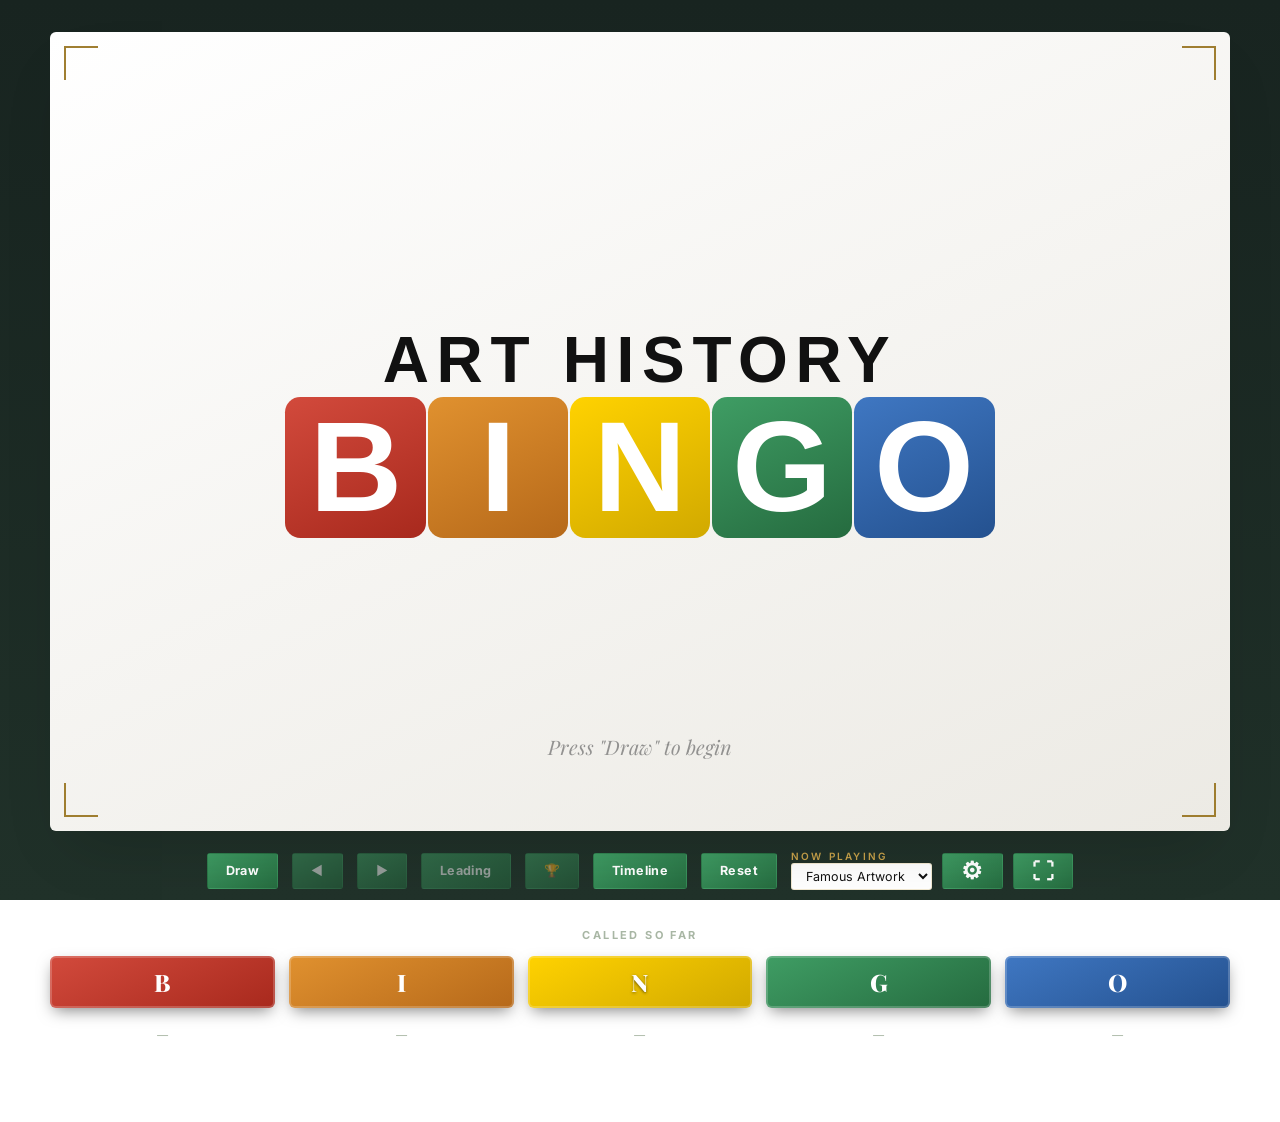
<file: index.html>
<!doctype html>
<html lang="en">
<head>
<meta charset="UTF-8" />
<meta name="viewport" content="width=device-width, initial-scale=1.0" />
<title>Bingo Caller</title>
<link rel="stylesheet" href="style.css?v=20260907f">
</head>
<body>

<div class="app-shell" id="appShell">

<main id="mainView">
  <div class="stage">
    <div class="plaque" id="plaque">
      <div class="frame-corner fc-tl"></div>
      <div class="frame-corner fc-tr"></div>
      <div class="frame-corner fc-bl"></div>
      <div class="frame-corner fc-br"></div>
      <div id="plaqueInner">
        <div class="placeholder">
          <div class="game-title">
            <div class="game-title-top">ART HISTORY</div>
            <div class="game-title-bingo">
              <span class="gt-b">B</span><span class="gt-i">I</span><span class="gt-n">N</span><span class="gt-g">G</span><span class="gt-o">O</span>
            </div>
          </div>
          <div class="placeholder-hint">Press "Draw" to begin</div>
        </div>
      </div>
    </div>
  </div>

  <div class="controls">
    <div class="controls-left">
      <button class="btn-primary" id="drawBtn">Draw</button>
      <button class="btn-ghost" id="backBtn" disabled title="Back">◀</button>
      <button class="btn-ghost" id="forwardBtn" disabled title="Forward">▶</button>
      <button class="btn-ghost" id="leadingBtn" disabled title="Leading card">Leading</button>
      <button class="btn-ghost" id="winnersBtn" disabled title="Winner card">🏆</button>
      <button class="btn-ghost" id="timelineBtn" title="Art History Timeline">Timeline</button>
      <button class="btn-danger" id="resetBtn">Reset</button>
    </div>
    <div class="controls-right">
      <div class="controls-set-group">
        <span class="controls-now-playing">Now Playing</span>
        <select class="set-select" id="setSwitcher" title="Switch topic set"></select>
      </div>
      <button class="icon-btn" id="setupBtn" title="Setup">⚙</button>
      <button class="icon-btn" id="fsBtn" title="Fullscreen">⛶</button>
    </div>
  </div>
</main>

<header style="display:none">
  <div class="brand">
    <h1 id="setTitle"></h1>
  </div>
  <div class="head-right">
    <div class="tally"><b id="drawnCount">0</b><b id="totalCount">0</b></div>
  </div>
</header>

<!-- ---------------- SETUP / EDITOR VIEW ---------------- -->
<div class="editor" id="editorView">

  <div class="editor-toolbar">
    <div class="toolbar-group">
      <span class="toolbar-label">Topic Set</span>
      <select class="set-select" id="editorSetSwitcher"></select>
      <button class="icon-btn" id="newSetBtn">+ New Topic</button>
      <button class="icon-btn" id="duplicateSetBtn">Duplicate</button>
      <button class="icon-btn" id="deleteSetBtn">Delete</button>
    </div>
    <div class="toolbar-group">
      <button class="btn-primary" id="backToGameBtn">← Back to Game</button>
    </div>
  </div>

  <div class="editor-toolbar">
    <div class="toolbar-group" style="flex:1; min-width:220px;">
      <span class="toolbar-label">Rename</span>
      <input type="text" class="set-name-input" id="setNameInput" placeholder="Topic name">
    </div>
    <div class="toolbar-group">
      <button class="icon-btn" id="addItemBtn">+ Add Item</button>
      <button class="icon-btn" id="bulkToggleBtn">Bulk Paste List</button>
      <button class="icon-btn" id="bulkImgBtn">Bulk Upload Images</button>
      <input type="file" id="bulkImgInput" accept="image/*" multiple style="display:none">
    </div>
  </div>

  <div class="bulk-panel" id="bulkPanel">
    <div class="bulk-hint">
      Paste one item per line, using <b>Title | Subtitle | Auction &amp; Value fact | Time Period fact | Unique fact | Born | Birthplace | Died | Death Place | Painted In | Currently Located | Column (B/I/N/G/O)</b> — the last seven are optional and can be left off entirely, or left blank but keep the pipes. This <b>replaces</b> the current item list for this topic. Example:<br>
      <code>The Great Wave off Kanagawa | Katsushika Hokusai | Individual prints have sold for over $1 million | Created around 1831 | Part of a series of 36 views of Mt. Fuji | October 31, 1760 | Edo (now Tokyo), Japan | May 10, 1849 | Edo (now Tokyo), Japan | Edo, Japan | Museum of Fine Arts, Boston, USA | I</code>
    </div>
    <textarea id="bulkTextarea" placeholder="Title | Subtitle | Auction &amp; Value fact | Time Period fact | Unique fact | Born | Birthplace | Died | Death Place | Painted In | Currently Located | Column&#10;Title | Subtitle | Auction &amp; Value fact | Time Period fact | Unique fact | Born | Birthplace | Died | Death Place | Painted In | Currently Located | Column&#10;..."></textarea>
    <div style="display:flex; gap:10px;">
      <button class="btn-primary" id="bulkApplyBtn">Replace Items</button>
      <button class="btn-ghost" id="bulkCancelBtn">Cancel</button>
    </div>
  </div>

  <div class="items-table" id="itemsTable"></div>

  <div class="setup-footer">
    <button class="btn-primary" id="backToGameBtn2">← Back to Game</button>
  </div>
</div>

</div><!-- /app-shell -->

<!-- ---------------- CALLED-SO-FAR BINGO BOARD ---------------- -->
<div class="columns-wrap" id="columnsWrap">
  <div class="columns-title">Called So Far</div>
  <div class="bingo-columns" id="bingoColumns">
    <div class="bcol">
      <div class="bcol-header col-b">B</div>
      <div class="bcol-list" id="bcol-list-B"><div class="bcol-empty">—</div></div>
    </div>
    <div class="bcol">
      <div class="bcol-header col-i">I</div>
      <div class="bcol-list" id="bcol-list-I"><div class="bcol-empty">—</div></div>
    </div>
    <div class="bcol">
      <div class="bcol-header col-n">N</div>
      <div class="bcol-list" id="bcol-list-N"><div class="bcol-empty">—</div></div>
    </div>
    <div class="bcol">
      <div class="bcol-header col-g">G</div>
      <div class="bcol-list" id="bcol-list-G"><div class="bcol-empty">—</div></div>
    </div>
    <div class="bcol">
      <div class="bcol-header col-o">O</div>
      <div class="bcol-list" id="bcol-list-O"><div class="bcol-empty">—</div></div>
    </div>
  </div>
</div>

<div class="toast" id="toast"></div>

<script src="seed-data.js?v=20260907j"></script>
<script src="app.js?v=20260907j"></script>
</body>
</html>
</file>
<file: style.css>
@import url('https://fonts.googleapis.com/css2?family=Playfair+Display:ital,wght@0,600;0,700;0,900;1,600&family=Inter:wght@400;500;600;700&display=swap');

  :root{
    --wall: #f7f7f5;
    --wall-2: #e9eae6;
    --panel: #ffffff;
    --panel-2: #eef0eb;
    --frame: #96721c;
    --frame-dim: #b89a4a;
    --ivory: #111111;
    --stone: #3f3f3f;
    --stone-dim: #6a6a6a;
    --oxblood: #a5342a;
    --oxblood-2: #8a2a1e;
    --shadow: rgba(0,0,0,0.16);
    --page-bg: #182420;
    --page-bg-2: #203129;
    --chrome-text: #f4efe2;
    --chrome-text-dim: #a8b6a4;
    --chrome-frame: #c8a24a;
    --chrome-danger: #d99b8c;
    --chrome-danger-hover: #f0c3b7;
  }

  *{ box-sizing: border-box; }
  html,body{ height:auto; min-height:100%; }
  body{
    margin:0;
    background: linear-gradient(180deg, var(--page-bg) 0%, var(--page-bg-2) 100%);
    background-attachment: fixed;
    color: var(--ivory);
    font-family: 'Inter', system-ui, sans-serif;
    overflow-x:hidden;
  }

  .app-shell{
    position:relative;
    height: 100vh;
    height: 100dvh;
    display:flex;
    flex-direction:column;
    overflow:hidden;
  }

  a{ color:inherit; }

  /* ---------- header (bottom bar) ---------- */
  header{
    position:relative; z-index:2;
    flex-shrink:0;
    display:flex; align-items:center; justify-content:space-between;
    gap:12px; flex-wrap:wrap;
    padding: 8px clamp(12px,3vw,32px);
    border-top: 1px solid rgba(200,162,74,0.18);
  }
  .brand{ display:flex; align-items:baseline; gap:10px; min-width:0; }
  .brand .eyebrow{
    font-size:11px; letter-spacing:0.22em; text-transform:uppercase; color: var(--chrome-frame);
    font-weight:600; white-space:nowrap;
  }
  .brand h1{
    font-family:'Playfair Display', serif;
    font-weight:700; font-size: clamp(17px,2.4vw,24px);
    margin:0; letter-spacing:0.01em; color: var(--chrome-text);
    overflow:hidden; text-overflow:ellipsis; white-space:nowrap; max-width:46vw;
  }
  .head-right{ display:flex; align-items:center; gap:10px; flex-wrap:wrap; }
  .tally{
    font-variant-numeric: tabular-nums;
    font-size:13px; color: var(--chrome-text-dim);
    letter-spacing:0.04em; white-space:nowrap;
    display:none;
  }
  .tally b{ color:var(--chrome-text); font-weight:700; }

  select, .icon-btn, .set-select{
    font-family:'Inter', sans-serif;
    background: var(--panel);
    color: var(--ivory);
    border:1px solid rgba(200,162,74,0.25);
    border-radius:3px;
    padding: 8px 10px;
    font-size:12.5px;
    cursor:pointer;
  }
  .icon-btn{ color: var(--stone); }
  .icon-btn:hover{ color: var(--ivory); border-color: rgba(0,0,0,0.35); }
  #setupBtn{ font-size:23.5px; line-height:1; padding-top:6px !important; padding-bottom:6px !important; }
  #fsBtn{ font-size:22px; line-height:1; }

  /* ---------- stage ---------- */
  main{
    position:relative; z-index:1;
    flex:1;
    min-height:0;
    overflow:hidden;
    display:flex; flex-direction:column; align-items:center; justify-content:center;
    padding: clamp(12px,3vw,32px) clamp(16px,4vw,40px) 10px;
    gap: clamp(10px,2vw,20px);
  }

  .stage{
    width:min(1180px, 94vw);
    flex:1;
    min-height:0;
    position:relative;
    display:flex; align-items:center; justify-content:center;
  }

  .plaque{
    position:relative;
    width:100%;
    height:100%;
    border-radius: 6px;
    background: linear-gradient(155deg, var(--plaque-a, #ffffff), var(--plaque-b, #eceae4));
    box-shadow: 0 30px 60px -20px var(--shadow), inset 0 0 0 1px rgba(255,255,255,0.04);
    display:flex; flex-direction:column; align-items:center; justify-content:center;
    text-align:center;
    padding: 6% 8%;
    opacity:0; transform: scale(0.94);
    transition: opacity 480ms cubic-bezier(.2,.8,.2,1), transform 480ms cubic-bezier(.2,.8,.2,1);
  }
  .plaque.show{ opacity:1; transform: scale(1); }
  .plaque.revealed{ padding: 3.5% 4%; }

  #plaqueInner{ width:100%; height:100%; display:flex; flex-direction:column; align-items:center; justify-content:center; }

  .reveal-split{
    width:100%; height:100%;
    display:flex; flex-direction:row; align-items:stretch;
    gap: clamp(20px,3vw,40px);
  }
  .reveal-media{
    flex:1 1 56%; min-width:0; height:100%;
    display:flex; align-items:center; justify-content:center; overflow:hidden;
    perspective: 1400px;
  }
  .flip-inner{
    position:relative; width:100%; height:100%;
    transform-style: preserve-3d;
    transition: transform 900ms cubic-bezier(.45,.15,.2,1.05);
  }
  .flip-inner.flipped{ transform: rotateY(180deg); }
  .flip-inner.no-anim{ transition:none; }
  .flip-face{
    position:absolute; inset:0;
    backface-visibility: hidden;
    -webkit-backface-visibility: hidden;
    display:flex; align-items:center; justify-content:center;
    border-radius:8px;
  }
  .flip-front{
    flex-direction:column; gap:12px;
    border:1px dashed rgba(200,162,74,0.35);
    background: #c0bdc4;
    color: #4a4a4a;
  }
  .card-back-glyph{ font-size:36px; opacity:0.7; animation: pulse-glyph 1.6s ease-in-out infinite; }
  @keyframes pulse-glyph{ 0%,100%{ opacity:0.45; } 50%{ opacity:0.85; } }
  .card-back-text{ font-size:12px; letter-spacing:0.1em; text-transform:uppercase; }
  .flip-back{
    transform: rotateY(180deg);
    background: #c0bdc4;
    overflow:hidden;
  }
  .flip-back.placeholder-media{
    flex-direction:column; gap:14px;
    border:1px dashed rgba(200,162,74,0.35);
    color:#4a4a4a; text-align:center; padding:24px;
  }
  .placeholder-icon{ font-size:34px; opacity:0.6; }
  .placeholder-text{ font-size:12.5px; letter-spacing:0.04em; }
  .reveal-info{
    flex:1 1 44%; min-width:0; min-height:0; height:100%;
    display:flex; flex-direction:column; justify-content:flex-start;
    text-align:left; overflow-y:auto; padding-right:4px;
    scrollbar-width:thin; scrollbar-color: rgba(200,162,74,0.5) transparent;
  }
  .reveal-info::-webkit-scrollbar{ width:5px; }
  .reveal-info::-webkit-scrollbar-track{ background:transparent; }
  .reveal-info::-webkit-scrollbar-thumb{ background:rgba(200,162,74,0.45); border-radius:3px; }
  .reveal-info .action-row{ justify-content:flex-start; }
  .reveal-info .fact-panel{ max-width:none; }

  .frame-corner{
    position:absolute; width:34px; height:34px;
    border: 2px solid var(--frame);
    opacity:0;
    transition: opacity 400ms ease 220ms, transform 500ms cubic-bezier(.2,.8,.2,1) 220ms;
  }
  .plaque.show .frame-corner{ opacity:0.9; }
  .fc-tl{ top:14px; left:14px; border-right:none; border-bottom:none; transform: translate(-6px,-6px); }
  .fc-tr{ top:14px; right:14px; border-left:none; border-bottom:none; transform: translate(6px,-6px); }
  .fc-bl{ bottom:14px; left:14px; border-right:none; border-top:none; transform: translate(-6px,6px); }
  .fc-br{ bottom:14px; right:14px; border-left:none; border-top:none; transform: translate(6px,6px); }
  .plaque.show .fc-tl{ transform:translate(0,0); }
  .plaque.show .fc-tr{ transform:translate(0,0); }
  .plaque.show .fc-bl{ transform:translate(0,0); }
  .plaque.show .fc-br{ transform:translate(0,0); }

  .draw-index{
    font-size:11px; letter-spacing:0.28em; text-transform:uppercase;
    color: var(--frame); font-weight:700; margin-bottom:14px; opacity:0.9;
    display:flex; align-items:center; gap:8px;
  }
  .draw-col-banner{
    width:100%; border-radius:8px; margin-bottom:18px;
    padding:10px 16px;
    box-shadow: 0 3px 10px -3px rgba(0,0,0,0.3);
    display:flex; align-items:center; justify-content:center;
    font-family:'Playfair Display', serif; font-weight:900;
    font-size:32px; color:#ffffff; letter-spacing:0.06em;
    box-shadow: 0 6px 18px -4px rgba(0,0,0,0.38);
    opacity:0; transform:translateY(-6px);
    animation: banner-in 380ms cubic-bezier(.2,.8,.2,1) forwards;
  }
  @keyframes banner-in{ to{ opacity:1; transform:translateY(0); } }
  .draw-col-banner.letter-b{ background: linear-gradient(155deg, #d24a3c, #a8291d); }
  .draw-col-banner.letter-i{ background: linear-gradient(155deg, #e0912f, #b6691a); }
  .draw-col-banner.letter-n{ background: linear-gradient(155deg, #ffd200, #d1a900); color:#222; text-shadow: 0 1px 3px rgba(0,0,0,0.45); }
  .draw-col-banner.letter-g{ background: linear-gradient(155deg, #3f9d64, #256b3f); }
  .draw-col-banner.letter-o{ background: linear-gradient(155deg, #3f77c2, #24518f); }

  .letter-badge{
    display:inline-flex; align-items:center; justify-content:center;
    width:52px; height:52px; border-radius:50%;
    font-family:'Playfair Display', serif; font-weight:800;
    font-size:26px; color:#ffffff;
    flex-shrink:0;
    box-shadow: 0 6px 16px -4px rgba(0,0,0,0.5), inset 0 0 0 2px rgba(255,255,255,0.25);
    opacity:0; transform: scale(0.8);
    animation: badge-in 420ms cubic-bezier(.2,.8,.2,1) forwards;
  }
  @keyframes badge-in{ to{ opacity:1; transform:scale(1); } }
  .letter-badge.letter-b{ background: linear-gradient(155deg, #d24a3c, #a8291d); }
  .letter-badge.letter-i{ background: linear-gradient(155deg, #e0912f, #b6691a); }
  .letter-badge.letter-n{ background: linear-gradient(155deg, #ffd200, #d1a900); text-shadow: 0 1px 3px rgba(0,0,0,0.55); }
  .letter-badge.letter-g{ background: linear-gradient(155deg, #3f9d64, #256b3f); }
  .letter-badge.letter-o{ background: linear-gradient(155deg, #3f77c2, #24518f); }

  .artist-block{
    display:inline-flex; align-items:flex-start; gap:12px;
    margin-top:14px; text-align:left;
  }
  .artist-text{ display:flex; flex-direction:column; }
  .artist-text .art-subtitle{ margin-top:0; }
  .artist-text .art-subtitle-meta{ margin-top:4px; }

  /* Artist block as white card in reveal info panel */
  .reveal-info .artist-block{
    display:block; width:100%;
    background:#ffffff; border-radius:10px;
    border:1px solid rgba(0,0,0,0.08);
    padding:14px 20px;
    box-shadow:0 2px 6px -2px rgba(0,0,0,0.1);
    margin-top:12px;
  }
  .reveal-info .artist-text{ display:flex; flex-direction:column; }
  .reveal-info .art-subtitle{
    display:flex; align-items:center; gap:8px;
    font-size:24px; color:#111111;
    font-family: system-ui, -apple-system, sans-serif;
    letter-spacing:0.08em; text-transform:uppercase; font-weight:700;
    margin-top:0;
  }
  .artist-palette-icon{ font-size:1em; line-height:1; position:relative; left:-8px; }
  .reveal-info .art-subtitle-meta{ margin-top:6px; }

  .art-title{
    font-family:'Playfair Display', serif;
    font-weight:800; font-style:italic;
    font-size: clamp(22px, 4.2vw, 40px);
    line-height:1.15; max-width: 92%; color: var(--ivory);
  }
  .art-date{
    margin-top:4px;
    font-size: clamp(15px, 1.62vw, 17.5px);
    letter-spacing:0.04em; color: var(--stone-dim);
    font-style:italic;
  }
  .art-date-dot{ opacity:0.45; font-style:normal; }
  .art-subtitle{
    margin-top:12px;
    font-size: clamp(17px, 2vw, 21.5px);
    letter-spacing:0.05em; color: var(--stone);
    text-transform:uppercase; font-weight:600;
  }
  .art-subtitle::before{ content:""; }
  .art-subtitle-meta{
    margin-top:4px;
    font-size: clamp(13.5px, 1.42vw, 16px);
    line-height:1.5;
    letter-spacing:0.02em; color: var(--stone-dim);
    text-transform:none; font-weight:400; font-style:italic;
  }

  .placeholder{
    position:relative;
    display:flex; flex-direction:column; align-items:center; justify-content:center;
    gap: clamp(16px,3vh,36px);
    text-align:center;
    width:100%; height:100%;
  }
  .game-title{ display:flex; flex-direction:column; align-items:center; gap:0.1em; }
  .game-title-top{
    font-family: 'Arial Black', 'Arial Bold', Arial, sans-serif;
    font-weight:900;
    font-size: clamp(28px,5vw,72px);
    letter-spacing:0.12em;
    text-transform:uppercase;
    color: #111111;
    line-height:1.1;
  }
  .game-title-bingo{
    display:flex; gap:0.08em;
    line-height:1;
  }
  .game-title-bingo span{
    font-family: 'Arial Black', 'Arial Bold', Arial, sans-serif;
    font-weight:900;
    font-size: clamp(52px,10vw,140px);
    text-transform:uppercase;
    display:inline-flex; align-items:center; justify-content:center;
    width:1.1em; height:1.1em;
    border-radius:0.12em;
    color:#fff;
  }
  .gt-b{ background: linear-gradient(155deg, #d24a3c, #a8291d); }
  .gt-i{ background: linear-gradient(155deg, #e0912f, #b6691a); }
  .gt-n{ background: linear-gradient(155deg, #ffd200, #d1a900); color:#222; }
  .gt-g{ background: linear-gradient(155deg, #3f9d64, #256b3f); }
  .gt-o{ background: linear-gradient(155deg, #3f77c2, #24518f); }
  .placeholder-hint{
    position:absolute; bottom:0; left:0; right:0;
    color: var(--stone-dim);
    font-family:'Playfair Display', serif;
    font-style:italic;
    font-size: clamp(14px,1.8vw,20px);
    opacity:0.7;
  }

  .reveal-img{
    position:absolute; inset:0;
    width:100%; height:100%;
    object-fit:contain;
    opacity:0; transform: scale(0.97);
    animation: img-in 380ms cubic-bezier(.2,.8,.2,1) forwards;
  }
  @keyframes img-in{ to{ opacity:1; transform:none; } }

  .action-row{
    margin-top:20px; display:flex; gap:12px; flex-wrap:wrap; justify-content:center;
    opacity:0; transform: translateY(4px);
    animation: link-in 420ms cubic-bezier(.2,.8,.2,1) 380ms forwards;
  }
  @keyframes link-in{ to{ opacity:1; transform:none; } }

  .view-link{
    display:inline-flex; align-items:center; gap:8px;
    font-family:'Inter', sans-serif;
    font-size:12.5px; font-weight:700; letter-spacing:0.06em; text-transform:uppercase;
    color: #241a0c;
    background: linear-gradient(180deg, #d9b45e, var(--frame));
    padding: 10px 18px; border-radius: 3px; text-decoration:none;
    box-shadow: 0 6px 16px -6px rgba(0,0,0,0.5);
    transition: filter 150ms ease, transform 150ms ease;
    border:none; cursor:pointer;
  }
  .view-link:hover{ filter: brightness(1.08); }
  .view-link:active{ transform: translateY(1px); }
  .view-link.secondary{
    background: transparent; color: var(--stone); border:1px solid rgba(0,0,0,0.18);
  }
  .view-link.secondary:hover{ color: var(--ivory); border-color: rgba(0,0,0,0.4); }

  .view-hint{
    margin-top:8px; font-size:11px; color: var(--stone-dim); font-style:italic; text-align:center;
    opacity:0; animation: link-in 420ms cubic-bezier(.2,.8,.2,1) 380ms forwards;
  }

  .fact-panel{
    margin-top:12px; max-width:520px;
    opacity:0; transform: translateY(4px);
    animation: img-in 360ms cubic-bezier(.2,.8,.2,1) forwards;
  }
  .fact-label{
    font-size:16px; letter-spacing:0.22em; text-transform:uppercase; color: var(--frame);
    font-weight:700; margin-bottom:6px;
    display:flex; align-items:center; gap:6px;
  }
  .clock-icon{
    width:1em; height:1em; flex-shrink:0;
  }
  .fact-block{
    background:#ffffff; border-radius:10px;
    border:1px solid rgba(0,0,0,0.08);
    padding:14px 20px;
    box-shadow:0 2px 6px -2px rgba(0,0,0,0.1);
  }
  .fact-block + .fact-block{ margin-top:12px; }
  .fact-text{
    font-size: clamp(16px,1.9vw,19px); line-height:1.5; color: var(--ivory); opacity:0.92;
  }

  .controls{ flex-shrink:0; display:flex; align-items:center; justify-content:space-between; gap:14px; flex-wrap:wrap; }
  .controls-left{ display:flex; gap:14px; align-items:center; flex-wrap:wrap; }
  .controls-right{ display:flex; gap:10px; align-items:center; flex-wrap:wrap; margin-left:auto; }
  .controls-set-group{ display:flex; flex-direction:column; align-items:flex-start; gap:2px; }
  .controls-now-playing{ font-size:10px; letter-spacing:0.22em; text-transform:uppercase; color:var(--chrome-frame); font-weight:600; white-space:nowrap; line-height:1; }
  .controls-set-group .set-select{ padding-top:4px; padding-bottom:4px; }
  button{
    font-family:'Inter', sans-serif; font-weight:700; font-size:14px; letter-spacing:0.03em;
    border-radius: 3px; padding: 14px 28px; cursor:pointer; border:1px solid transparent;
    transition: transform 150ms ease, filter 150ms ease, background 150ms ease;
  }
  button:active{ transform: translateY(1px); }
  button:focus-visible{ outline: 2px solid var(--frame); outline-offset:3px; }
  .btn-primary{ background: linear-gradient(180deg, #d9b45e, var(--frame)); color: #241a0c; }
  .btn-primary:hover{ filter: brightness(1.06); }
  .btn-primary:disabled{ background: #e3e3df; color: #9a9a93; cursor:not-allowed; filter:none; }
  .btn-ghost{ background: transparent; color: var(--stone); border-color: rgba(0,0,0,0.16); }
  .btn-ghost:hover{ color: var(--ivory); border-color: rgba(0,0,0,0.4); }
  .btn-ghost:disabled{ color:#b5b5b0; border-color:rgba(0,0,0,0.08); cursor:not-allowed; }

  /* Controls row: green gradient, white text up; black text hover; 10% shrink + 40% darker on click */
  .controls button, .controls .icon-btn{
    box-sizing:border-box; height:36px; padding-top:0; padding-bottom:0;
    display:inline-flex; align-items:center; justify-content:center;
    background:linear-gradient(155deg, #3f9d64, #256b3f); color:#ffffff; border-color:transparent;
  }
  .controls button{ font-size:12.6px; padding-left:18px; padding-right:18px; }
  .controls button:hover, .controls .icon-btn:hover{ color:#111111; filter:brightness(1.1); }
  .controls button:active, .controls .icon-btn:active{ transform:scale(0.9); filter:brightness(0.6); }
  .controls button:disabled, .controls .icon-btn:disabled{
    background:linear-gradient(155deg, #3f9d64, #256b3f); color:#fff; opacity:0.5; filter:none; border-color:transparent; cursor:not-allowed;
  }

  #winnersBtn.winning{
    background: linear-gradient(180deg, #d9b45e, var(--frame));
    color: #241a0c; border-color: transparent; font-weight:800;
    animation: winner-pulse 1.4s ease-in-out infinite;
  }
  @keyframes winner-pulse{ 0%,100%{ filter:brightness(1); } 50%{ filter:brightness(1.18); } }

  .winner-star{
    position:fixed; pointer-events:none; z-index:9999;
    font-size:10px; line-height:1;
    animation: winner-star-fly 1.3s ease-out both;
  }
  @keyframes winner-star-fly{
    0%  { transform:translate(0,0) scale(0.2) rotate(0deg);
          color:#ffffff; text-shadow:0 0 6px rgba(255,255,255,1); opacity:1; }
    40% { color:#ffe066; text-shadow:0 0 8px rgba(255,210,0,0.9); opacity:1; }
    70% { transform:translate(var(--mx),var(--my)) scale(1.15) rotate(calc(var(--spin)*0.55));
          color:#ffd700; text-shadow:0 0 10px rgba(255,180,0,0.7); opacity:1; }
    100%{ transform:translate(var(--dx),var(--dy)) scale(0.5) rotate(var(--spin));
          color:#ffd700; text-shadow:none; opacity:0; }
  }

  kbd{ font-family: inherit; background: rgba(244,239,226,0.1); border:1px solid rgba(244,239,226,0.25); color: var(--chrome-text); padding:1px 6px; border-radius:3px; font-size:11px; }
  .hint{ flex-shrink:0; font-size:12px; color: var(--chrome-text-dim); text-align:center; }

  /* ---------- called-so-far bingo board (below the app-shell, page scrolls) ---------- */
  .columns-wrap{
    position:relative; z-index:1;
    width:min(1180px, 94vw);
    margin: 0 auto;
    padding: 28px 0 70px;
  }
  .columns-title{
    font-size:11px; letter-spacing:0.22em; text-transform:uppercase;
    color: var(--chrome-text-dim); font-weight:700;
    margin-bottom:14px; text-align:center;
  }
  .bingo-columns{
    display:grid; grid-template-columns: repeat(5, 1fr); gap:14px;
  }
  .bcol{ display:flex; flex-direction:column; gap:10px; min-width:0; }
  .bcol-header{
    position:sticky; top:0; z-index:3;
    display:flex; align-items:center; justify-content:center;
    height:52px; border-radius:6px;
    font-family:'Playfair Display', serif; font-weight:800; font-size:24px; color:#ffffff;
    box-shadow: 0 6px 16px -4px rgba(0,0,0,0.5), inset 0 0 0 2px rgba(255,255,255,0.2);
  }
  .bcol-header.col-b{ background: linear-gradient(155deg, #d24a3c, #a8291d); }
  .bcol-header.col-i{ background: linear-gradient(155deg, #e0912f, #b6691a); }
  .bcol-header.col-n{ background: linear-gradient(155deg, #ffd200, #d1a900); text-shadow: 0 1px 3px rgba(0,0,0,0.55); }
  .bcol-header.col-g{ background: linear-gradient(155deg, #3f9d64, #256b3f); }
  .bcol-header.col-o{ background: linear-gradient(155deg, #3f77c2, #24518f); }
  .bcol-list{ display:flex; flex-direction:column; gap:10px; }
  .bcol-empty{ font-size:11px; color: var(--chrome-text-dim); font-style:italic; text-align:center; padding:10px 0; }

  .bcard{
    background: var(--panel); border:1px solid rgba(200,162,74,0.18); border-radius:6px;
    padding:6px; cursor:pointer; position:relative; min-width:0;
    animation: chip-in 320ms cubic-bezier(.2,.8,.2,1);
    transition: border-color 150ms ease, background 150ms ease;
  }
  .bcard:hover{ border-color: rgba(200,162,74,0.5); background: var(--panel-2); }
  @keyframes chip-in{ from{ opacity:0; transform: translateY(6px);} to{ opacity:1; transform:none; } }
  .bcard-num{
    position:absolute; top:5px; left:5px; z-index:2;
    background: rgba(10,14,11,0.7); color: #e8c468;
    font-size:8.5px; font-weight:700; letter-spacing:0.03em;
    padding:2px 5px; border-radius:3px;
  }
  .bcard-thumb{
    width:100%; aspect-ratio: 4 / 3; border-radius:4px; overflow:hidden;
    background: var(--wall); margin-bottom:6px;
    display:flex; align-items:center; justify-content:center;
    font-size:18px; color: var(--stone-dim);
  }
  .bcard-thumb img{ width:100%; height:100%; object-fit:contain; display:block; }
  .bcard-title{
    font-family:'Playfair Display', serif; font-weight:600;
    font-size:10.5px; line-height:1.3; color: var(--ivory);
    margin-bottom:2px;
    display:-webkit-box; -webkit-line-clamp:2; -webkit-box-orient:vertical; overflow:hidden;
  }
  .bcard-artist{
    font-size:9.5px; font-weight:800; letter-spacing:0.02em; color: var(--stone);
    display:-webkit-box; -webkit-line-clamp:1; -webkit-box-orient:vertical; overflow:hidden;
  }

  /* ---------- fullscreen lightbox (bingo column card click) ---------- */
  .lightbox-backdrop{
    position:fixed; inset:0; background:rgba(0,0,0,0.82); backdrop-filter:blur(3px);
    z-index:60; display:flex; align-items:center; justify-content:center;
    padding:32px; cursor:zoom-out;
  }
  .lightbox-box{
    width:min(92vw, 1100px); height:min(88vh, 900px);
    display:flex; flex-direction:column; cursor:default;
    box-shadow: 0 24px 80px rgba(0,0,0,0.7);
    position:relative;
  }
  .lightbox-close{
    position:absolute; top:-18px; right:-18px;
    background:#333; border:none;
    color:#fff; font-size:22px; line-height:1; width:36px; height:36px;
    border-radius:50%; cursor:pointer; z-index:1;
    display:flex; align-items:center; justify-content:center;
  }
  .lightbox-close:hover{ background:#555; }
  .lightbox-frame{
    flex:1 1 0; background:#fff; min-height:0;
    display:flex; align-items:center; justify-content:center;
    padding:2%; overflow:hidden;
  }
  .lightbox-img{
    display:block; width:100%; height:100%;
    object-fit:contain;
  }
  .lightbox-no-img{
    font-size:80px; opacity:0.4;
  }
  .lightbox-caption{
    background:#c0bdc4; color:#111; width:100%; flex-shrink:0;
    padding:12px 18px; display:flex; flex-wrap:wrap; align-items:center;
    gap:10px; font-family: sans-serif;
  }
  .lightbox-badge{
    flex-shrink:0; font-size:28px; font-weight:800; width:48px; height:48px;
    border-radius:50%; display:flex; align-items:center; justify-content:center;
    font-family:'Playfair Display', serif; color:#fff;
  }
  .lightbox-badge.letter-b{ background: linear-gradient(155deg, #d24a3c, #a8291d); }
  .lightbox-badge.letter-i{ background: linear-gradient(155deg, #e0912f, #b6691a); }
  .lightbox-badge.letter-n{ background: linear-gradient(155deg, #ffd200, #d1a900); color:#222; text-shadow: 0 1px 3px rgba(0,0,0,0.55); }
  .lightbox-badge.letter-g{ background: linear-gradient(155deg, #3f9d64, #256b3f); }
  .lightbox-badge.letter-o{ background: linear-gradient(155deg, #3f77c2, #24518f); }
  .lightbox-text{ display:flex; flex-wrap:wrap; align-items:baseline; gap:6px; }
  .lightbox-title{
    font-family:'Playfair Display', serif !important;
    font-size:26px; font-weight:900; letter-spacing:0.01em;
  }
  .lightbox-artist{
    font-size:19px; font-weight:400; opacity:0.75;
  }
  .lightbox-medium{
    font-size:19px; font-weight:400; opacity:0.6; font-style:italic;
  }
  .lightbox-dot{ opacity:0.35; font-size:19px; }
  .lightbox-year{
    font-size:19px; font-weight:400; opacity:0.6;
  }

  /* ---------- modal (for revisiting past draws) ---------- */
  .modal-backdrop{
    position:fixed; inset:0; background:rgba(10,14,11,0.72); backdrop-filter: blur(2px);
    display:flex; align-items:center; justify-content:center; z-index:50; padding:20px;
  }
  .modal-card{
    background: var(--panel-2); border:1px solid rgba(200,162,74,0.3); border-radius:6px;
    max-width:560px; width:100%; max-height:85vh; overflow:auto; padding:26px;
    text-align:center;
  }
  .modal-close{
    float:right; background:transparent; border:none; color:var(--stone); font-size:20px; cursor:pointer; padding:0 4px;
  }
  .cm-nav-btn{
    background:transparent; border:1px solid rgba(82,61,14,0.4); color:#523d0e;
    font-size:16px; line-height:1; width:28px; height:28px; border-radius:4px;
    cursor:pointer; display:flex; align-items:center; justify-content:center; padding:0; flex-shrink:0;
  }
  .cm-nav-btn:hover{ background: rgba(82,61,14,0.12); }
  .modal-info-row{
    display:inline-flex; align-items:center; gap:14px;
    margin-top:16px; text-align:left;
  }
  .modal-info-text{ display:flex; flex-direction:column; }
  .modal-info-text .art-title{ margin-top:0; }

  /* ---------- full virtual card popup (leading/winning card) ---------- */
  .card-modal{
    position:relative;
    background: linear-gradient(180deg, #edeaf1 0%, #b5b2b9 100%);
    border:1px solid rgba(200,162,74,0.35); border-radius:8px;
    max-width:640px; width:100%; max-height:92vh; overflow:auto; padding:22px;
  }
  .card-modal > .modal-close{
    position:absolute; top:10px; right:10px;
  }
  .bingo-strip{ display:grid; grid-template-columns:repeat(5,1fr); gap:6px; margin-bottom:8px; }
  .bingo-strip-letter{
    display:flex; align-items:center; justify-content:center; height:38px; border-radius:4px;
    font-family:'Playfair Display', serif; font-weight:800; font-size:18px; color:#ffffff;
  }
  .bingo-strip-letter.col-b{ background: linear-gradient(155deg, #d24a3c, #a8291d); }
  .bingo-strip-letter.col-i{ background: linear-gradient(155deg, #e0912f, #b6691a); }
  .bingo-strip-letter.col-n{ background: linear-gradient(155deg, #ffd200, #d1a900); text-shadow: 0 1px 3px rgba(0,0,0,0.55); }
  .bingo-strip-letter.col-g{ background: linear-gradient(155deg, #3f9d64, #256b3f); }
  .bingo-strip-letter.col-o{ background: linear-gradient(155deg, #3f77c2, #24518f); }

  .card-grid{ display:grid; grid-template-columns:repeat(5,1fr); gap:6px; }
  .cm-cell{
    aspect-ratio: 1 / 1; border-radius:5px; background: #a8a4ad;
    border:1px solid rgba(200,162,74,0.12);
    display:flex; flex-direction:column; align-items:center; justify-content:center; gap:3px;
    padding:4px; text-align:center; overflow:hidden; position:relative;
    transition: background 200ms ease;
  }
  .cm-cell.called{ background: var(--panel); border-color: rgba(200,162,74,0.3); }
  .cm-cell.free{
    background:#0c0f0c; border-color: rgba(200,162,74,0.4);
    color: #e8c468; font-weight:800; font-size:14.3px; letter-spacing:0.06em;
  }
  .cm-cell.online{ box-shadow: 0 0 0 2px #d30019, 0 0 14px rgba(211,0,25,0.5); }
  .cm-thumb{
    width:72%; aspect-ratio:1/1; border-radius:3px; overflow:hidden; background: var(--wall);
    display:flex; align-items:center; justify-content:center; font-size:16px;
  }
  .cm-thumb img{ width:100%; height:100%; object-fit:cover; display:block; }
  .cm-title{
    font-size:7.5px; line-height:1.15; color: var(--ivory); font-weight:600;
    display:-webkit-box; -webkit-line-clamp:2; -webkit-box-orient:vertical; overflow:hidden;
  }
  .card-modal-bottom{
    display:flex; align-items:center; gap:10px;
    margin-top:12px; padding-top:10px; border-top:1px solid rgba(200,162,74,0.2);
  }
  .card-modal-status{
    flex:1; text-align:center; font-size:13px; color: var(--stone);
  }
  .card-modal-status.win{ color: #523d0e; font-weight:700; }

  /* ---------- big winning-line reveal (click a completed line's cells) ---------- */
  .win-modal{
    background: linear-gradient(180deg, #edeaf1 0%, #b5b2b9 100%);
    border:1px solid rgba(200,162,74,0.35); border-radius:10px;
    max-width:1400px; width:96vw; max-height:92vh; overflow:auto;
    padding: clamp(16px,3vw,32px);
  }
  .win-modal-title{
    text-align:center; font-family:'Playfair Display', serif; font-weight:800;
    font-size: clamp(20px,3vw,30px); color:#111111;
    margin-bottom: clamp(16px,3vw,26px);
    display:flex; align-items:center; justify-content:center; gap:12px; flex-wrap:wrap;
  }
  .win-modal-card{
    font-size:13px; color:#523d0e; font-weight:700; letter-spacing:0.08em; text-transform:uppercase;
    background: rgba(82,61,14,0.1); padding:4px 10px; border-radius:20px;
  }
  .win-modal-row{
    display:flex; gap: clamp(8px,1.5vw,14px); justify-content:center; align-items:stretch; flex-wrap:wrap;
  }
  .win-tile{
    flex:1 1 0; min-width:130px; max-width:260px;
    display:flex; flex-direction:column;
    background:#ffffff; border-radius:8px;
    box-shadow: 0 8px 20px -6px rgba(0,0,0,0.28);
    padding: 8px 8px 0;
  }
  .win-tile-banner{
    border-radius:8px; padding:11px 10px; flex-shrink:0; margin-bottom:8px;
    display:flex; align-items:center; justify-content:center;
    font-family:'Playfair Display', serif; font-weight:900;
    font-size:28px; color:#ffffff; letter-spacing:0.06em;
    box-shadow: 0 3px 10px -3px rgba(0,0,0,0.3);
  }
  .win-tile-banner.letter-b{ background: linear-gradient(155deg, #d24a3c, #a8291d); }
  .win-tile-banner.letter-i{ background: linear-gradient(155deg, #e0912f, #b6691a); }
  .win-tile-banner.letter-n{ background: linear-gradient(155deg, #ffd200, #d1a900); color:#222; text-shadow: 0 1px 3px rgba(0,0,0,0.45); }
  .win-tile-banner.letter-g{ background: linear-gradient(155deg, #3f9d64, #256b3f); }
  .win-tile-banner.letter-o{ background: linear-gradient(155deg, #3f77c2, #24518f); }
  .win-tile.free-tile{ background:#0c0f0c; }
  .win-tile-free-label{
    flex:1; display:flex; align-items:center; justify-content:center;
    color:#e8c468; font-family:'Playfair Display', serif; font-weight:800;
    letter-spacing:0.1em; font-size:19.5px;
  }
  .win-tile-img-wrap{
    width:100%; aspect-ratio:1/1; background: var(--wall);
    display:flex; align-items:center; justify-content:center; overflow:hidden;
    border-radius:6px;
  }
  .win-tile-img-wrap img{ width:100%; height:100%; object-fit:contain; display:block; }
  .win-tile-noimg{ font-size:30px; }
  .win-tile-title{
    font-family:'Playfair Display', serif; font-weight:700; font-size:13px;
    padding: 8px 8px 2px; text-align:center; color:#111111;
  }
  .win-tile-artist{ font-size:11px; color:#3f3f3f; padding:0 8px 10px; text-align:center; }

  /* ---------- setup / editor view ---------- */
  .editor{ display:none; position:relative; z-index:1; flex-direction:column; padding: 20px clamp(16px,4vw,40px) 40px; gap:20px; }
  .editor.show{ display:flex; flex:1; min-height:0; overflow-y:auto; }
  main.hide, .columns-wrap.hide{ display:none; }

  .editor-toolbar{
    display:flex; flex-wrap:wrap; gap:12px; align-items:center; justify-content:space-between;
    background: var(--panel); border:1px solid rgba(200,162,74,0.18); border-radius:6px; padding:14px 16px;
  }
  .toolbar-group{ display:flex; gap:8px; flex-wrap:wrap; align-items:center; }
  .toolbar-label{ font-size:11px; text-transform:uppercase; letter-spacing:0.15em; color:var(--stone-dim); font-weight:700; margin-right:4px; }

  input[type="text"], textarea{
    font-family:'Inter', sans-serif; background: var(--panel); color: var(--ivory);
    border:1px solid rgba(0,0,0,0.18); border-radius:3px; padding:8px 10px; font-size:13px;
    width:100%;
  }
  input[type="text"]:focus, textarea:focus, select:focus{ outline: 2px solid var(--frame); outline-offset:1px; }
  textarea{ resize:vertical; min-height:38px; font-family:'Inter',sans-serif; }

  .items-table{ display:grid; grid-template-columns:1fr 1fr; gap:0 16px; align-items:start; }
  .items-col{ display:flex; flex-direction:column; }
  /* Accordion item rows */
  .item-row{ display:flex; flex-direction:column; background:var(--panel); border:1px solid #8d8d8d; border-radius:4px; margin-bottom:4px; overflow:hidden; }
  .acc-header{
    display:flex; align-items:center; gap:10px; padding:9px 12px;
    background:#787878; border:none; width:100%; text-align:left; cursor:pointer;
    color:#ffffff; font-family:'Inter',sans-serif;
    transition: background 120ms ease;
  }
  .acc-header:hover{ background: #686868; }
  .acc-num{ font-size:11px; font-weight:700; color:#f0d080; min-width:18px; text-align:right; flex-shrink:0; }
  .acc-title{ font-size:13px; font-weight:600; flex:1; white-space:nowrap; overflow:hidden; text-overflow:ellipsis; }
  .acc-sub{ font-size:11px; color:#e0e0e0; white-space:nowrap; overflow:hidden; text-overflow:ellipsis; max-width:160px; }
  .acc-col{ font-size:10px; font-weight:700; padding:1px 5px; border-radius:2px; flex-shrink:0; }
  .acc-col.col-b{ background:linear-gradient(155deg,#d24a3c,#a8291d); color:#fff; }
  .acc-col.col-i{ background:linear-gradient(155deg,#e0912f,#b6691a); color:#fff; }
  .acc-col.col-n{ background:linear-gradient(155deg,#ffd200,#d1a900); color:#222; }
  .acc-col.col-g{ background:linear-gradient(155deg,#3f9d64,#256b3f); color:#fff; }
  .acc-col.col-o{ background:linear-gradient(155deg,#3f77c2,#24518f); color:#fff; }
  .acc-arrow{ font-size:9px; color:#d0d0d0; flex-shrink:0; transition:transform 200ms ease; }
  .acc-arrow.open{ transform:rotate(90deg); }
  .acc-body{ display:none; flex-direction:column; gap:10px; padding:12px; border-top:1px solid rgba(200,162,74,0.12); }
  .acc-body.open{ display:flex; }
  .item-row-top{
    display:grid;
    grid-template-columns: 96px 1.2fr 1.2fr auto;
    gap:10px; align-items:start;
  }
  .item-row-facts{
    display:grid;
    grid-template-columns: 1fr 1fr 1fr;
    gap:10px;
    padding-top:10px;
    border-top: 1px dashed rgba(200,162,74,0.15);
  }
  .item-row .idx{ color: var(--frame); font-size:12px; font-weight:700; padding-top:8px; text-align:center; }
  .thumb-wrap{ display:flex; flex-direction:column; align-items:center; gap:4px; }
  .thumb{
    width:64px; height:64px; border-radius:3px; background: var(--wall);
    display:flex; align-items:center; justify-content:center; overflow:hidden;
    border:1px dashed rgba(0,0,0,0.2); font-size:9px; color:var(--stone-dim); text-align:center;
  }
  .thumb img{ width:100%; height:100%; object-fit:cover; }
  .thumb-btn{ font-size:9px; color:var(--frame); background:none; border:none; cursor:pointer; padding:2px; letter-spacing:0.03em; }
  .thumb-btn:hover{ text-decoration:underline; }
  .thumb-link{ font-size:9px; color:var(--stone); text-decoration:none; letter-spacing:0.03em; }
  .thumb-link:hover{ color:var(--ivory); text-decoration:underline; }
  .row-actions{ display:flex; flex-direction:column; gap:6px; align-items:center; padding-top:4px; }
  .row-del{ background:none; border:none; color: var(--oxblood); font-size:11px; cursor:pointer; padding:4px; }
  .row-del:hover{ color: var(--oxblood-2); text-decoration:underline; }
  .field-label{ font-size:9px; text-transform:uppercase; letter-spacing:0.1em; color:var(--stone-dim); margin-bottom:3px; display:block; }
  .field-label.fact-auction{ color: var(--frame); }
  .field-label.fact-period{ color:#3d7a6c; }
  .field-label.fact-unique{ color:#9c4f74; }

  .bulk-panel{
    background: var(--panel); border:1px solid rgba(200,162,74,0.18); border-radius:6px; padding:16px;
    display:none; flex-direction:column; gap:10px;
  }
  .bulk-panel.show{ display:flex; }
  .bulk-panel textarea{ min-height:140px; font-family: 'Inter', monospace; font-size:12.5px; }
  .bulk-hint{ font-size:11.5px; color:var(--stone-dim); line-height:1.5; }

  .setup-footer{ display:flex; gap:12px; justify-content:flex-end; flex-wrap:wrap; }

  .set-name-input{ font-size:15px; font-weight:700; font-family:'Playfair Display',serif; max-width:260px; }

  .toast{
    position:fixed; bottom:20px; left:50%; transform: translateX(-50%);
    background: var(--panel-2); border:1px solid rgba(200,162,74,0.35); color:var(--ivory);
    padding:10px 18px; border-radius:4px; font-size:12.5px; z-index:80;
    opacity:0; pointer-events:none; transition: opacity 200ms ease;
  }
  .toast.show{ opacity:1; }

  @media (max-width: 720px){
    .items-table{ grid-template-columns: 1fr; }
    .item-row-top{ grid-template-columns: 1fr; }
    .item-row-facts{ grid-template-columns: 1fr; }
    .thumb-wrap{ flex-direction:row; }
  }
  @media (max-width: 720px){
    .reveal-split{ flex-direction:column; gap:12px; }
    .reveal-media{ flex:1 1 55%; }
    .reveal-info{ flex:1 1 45%; text-align:center; }
    .reveal-info .action-row{ justify-content:center; }
    .bingo-columns{ gap:8px; }
    .bcol-header{ height:40px; font-size:18px; }
    .bcard{ padding:4px; }
    .bcard-title{ font-size:9px; }
    .bcard-artist{ font-size:8px; }
    .bcard-num{ font-size:7.5px; padding:1px 4px; }
    .card-modal{ padding:14px; }
    .bingo-strip-letter{ height:30px; font-size:14px; }
    .cm-title{ font-size:6.5px; }
  }
  @media (max-width: 520px){
    button{ padding:13px 20px; font-size:13px; }
  }
  /* ---------- art history timeline modal ---------- */
  @keyframes tl-backdrop-in{
    from{ opacity:0; }
    to{ opacity:1; }
  }
  @keyframes tl-modal-in{
    from{ opacity:0; transform:translateY(32px) scale(0.96); }
    to{ opacity:1; transform:translateY(0) scale(1); }
  }
  .timeline-backdrop{
    position:fixed; inset:0; background:rgba(10,14,11,0.82); backdrop-filter:blur(3px);
    z-index:60; display:flex; align-items:center; justify-content:center; padding:0;
    animation:tl-backdrop-in 1600ms cubic-bezier(0.4,0,0.2,1) both;
  }
  .timeline-modal{
    background:#f2ede4;
    border:1px solid rgba(0,0,0,0.12); border-radius:10px;
    width:min(1180px,94vw); height:100vh; max-height:100vh;
    display:flex; flex-direction:column; position:relative; overflow:hidden;
    animation:tl-modal-in 2000ms cubic-bezier(0.16,1,0.3,1) both;
  }
  .timeline-header{
    flex-shrink:0; padding:14px 24px 12px;
    border-bottom:1px solid rgba(200,162,74,0.3);
    display:flex; align-items:center; justify-content:space-between; gap:12px;
    background:#f2ede4;
  }
  .timeline-header-text{ flex:1; text-align:center; }
  .timeline-header-title{
    font-family:'Playfair Display', serif; font-weight:800;
    font-size:clamp(20px,2vw,28px); color:#111111; letter-spacing:0.02em;
  }
  .timeline-header-sub{
    font-size:13px; color:#6a6a6a; letter-spacing:0.08em;
    text-transform:uppercase; margin-top:3px;
  }
  .timeline-close{
    background:rgba(0,0,0,0.06); border:1px solid rgba(0,0,0,0.14);
    color:#333333; font-size:18px; border-radius:50%;
    width:32px; height:32px; flex-shrink:0;
    display:flex; align-items:center; justify-content:center; cursor:pointer;
    line-height:1; padding:0;
  }
  .timeline-close:hover{ background:rgba(0,0,0,0.12); }
  .tl-toggle-btn{
    flex-shrink:0; height:32px; padding:0 14px;
    background:rgba(0,0,0,0.06); border:1px solid rgba(0,0,0,0.14);
    color:#333; font-size:13px; font-weight:600; border-radius:16px;
    cursor:pointer; white-space:nowrap; transition:background 200ms, color 200ms;
  }
  .tl-toggle-btn:hover{ background:rgba(0,0,0,0.12); }
  .tl-toggle-btn--active{
    background:#3f9d64; border-color:#256b3f; color:#fff;
  }
  .tl-toggle-btn--active:hover{ background:#256b3f; }
  /* focus mode: fade non-active cards */
  .tl-focus-mode .tl-card:not(.tl-card--active){
    opacity:0.25 !important; filter:saturate(0.2) !important;
  }
  /* side-by-side cards row */
  .tl-cards-container{
    flex:1; min-height:0;
    display:flex; flex-direction:row; align-items:stretch; gap:14px;
    padding:38px calc(50% - 148px) 18px calc(50% - 148px);
    overflow-x:auto; overflow-y:hidden;
    scrollbar-width:thin; scrollbar-color:rgba(150,114,28,0.45) transparent;
  }
  .tl-card{
    flex:0 0 296px; display:flex; flex-direction:column;
    border-radius:14px; overflow:visible;
    min-height:0;
    border:1px solid rgba(0,0,0,0.1);
    box-shadow:0 3px 14px -4px rgba(0,0,0,0.22);
    background:#f9f6f1;
    opacity:1; filter:saturate(1);
    transition:opacity 1200ms cubic-bezier(0.16,1,0.3,1), filter 1200ms cubic-bezier(0.16,1,0.3,1), transform 1200ms cubic-bezier(0.16,1,0.3,1);
    cursor:pointer;
    position:relative;
  }
  .tl-card--active{
    opacity:1; filter:saturate(1);
    transform:scale(1.02);
    cursor:default;
  }
  .tl-card--active::before{
    content:'';
    position:absolute; top:-3px; left:50%;
    transform:translateX(-50%);
    width:0; height:0;
    border-left:16px solid transparent;
    border-right:16px solid transparent;
    border-top:22px solid #d32020;
    z-index:5;
  }
  .tl-card-banner{
    flex-shrink:0; padding:18px 20px 15px;
    background:var(--era-color, #4a6a8a);
    border-radius:14px 14px 0 0;
  }
  .tl-card-label{
    font-size:13px; letter-spacing:0.22em; text-transform:uppercase;
    color:rgba(255,220,120,0.9); font-weight:700; margin-bottom:7px;
    text-shadow:0 1px 4px rgba(0,0,0,0.55), 0 0 10px rgba(0,0,0,0.35);
  }
  .tl-card-name{
    font-family:'Georgia',serif; font-style:italic;
    font-size:31px; font-weight:700; line-height:1.18;
    color:#fff; margin-bottom:5px;
    text-shadow:0 1px 5px rgba(0,0,0,0.6), 0 0 14px rgba(0,0,0,0.4);
  }
  .tl-card-date{
    font-size:16px; color:rgba(255,255,255,0.9); letter-spacing:0.04em;
    text-shadow:0 1px 4px rgba(0,0,0,0.55), 0 0 10px rgba(0,0,0,0.35);
  }
  .tl-card-carousel{
    flex-shrink:0; position:relative;
    margin:8px 12px 0;
    border:1px solid #d5d1cb;
    border-radius:10px;
    background:#e5e1dc; overflow:hidden; height:200px;
  }
  .tl-carousel-img{
    width:100%; height:100%; object-fit:contain; display:block;
  }
  .tl-carousel-caption{
    position:absolute; bottom:0; left:0; right:0;
    padding:5px 40px 6px;
    background:none; color:#fff;
    text-shadow:0 1px 4px rgba(0,0,0,0.85), 0 0 10px rgba(0,0,0,0.6), 0 2px 8px rgba(0,0,0,0.7);
    font-size:11.5px; line-height:1.35; text-align:center;
    pointer-events:none;
  }
  .tl-carousel-btn{
    position:absolute; top:50%; margin-top:-20px;
    width:40px; height:40px; padding:0;
    background:transparent; border:1px solid rgba(255,255,255,0.45);
    border-radius:50%; color:rgba(255,255,255,0.85);
    font-size:22px; cursor:pointer;
    display:flex; align-items:center; justify-content:center;
    transition:background 150ms, border-color 150ms, transform 80ms;
    z-index:3; pointer-events:all;
  }
  .tl-carousel-btn:hover{ background:rgba(255,255,255,0.18); border-color:rgba(255,255,255,0.85); }
  .tl-carousel-btn:active{ transform:translateY(1px); }
  .tl-carousel-btn--prev{ left:6px; }
  .tl-carousel-btn--next{ right:6px; }
  .tl-carousel-counter{
    position:absolute; top:5px; right:7px;
    font-size:11px; color:rgba(255,255,255,0.85);
    background:none;
    padding:1px 7px; pointer-events:none; z-index:2;
    text-shadow:0 1px 3px rgba(0,0,0,0.8), 0 0 8px rgba(0,0,0,0.6);
  }
  .tl-card-body{
    flex:1; overflow-y:auto; padding:12px 12px 14px;
    display:flex; flex-direction:column; gap:9px;
    scrollbar-width:thin; scrollbar-color:rgba(150,114,28,0.3) transparent;
  }
  .tl-card-section{
    background:#ffffff; border-radius:10px;
    border:1px solid rgba(0,0,0,0.07);
    padding:11px 14px; flex-shrink:0;
    box-shadow:0 1px 4px -1px rgba(0,0,0,0.07);
  }
  .tl-card-section-label{
    font-size:13px; letter-spacing:0.2em; text-transform:uppercase;
    color:#c4892a; font-weight:700; margin-bottom:5px;
  }
  .tl-card-section-text{
    font-size:16px; line-height:1.55; color:#333;
  }

  @media (prefers-reduced-motion: reduce){
    .plaque, .frame-corner, .bcard, .reveal-img, .action-row, .view-hint, .fact-panel{ transition:none; animation:none; opacity:1; transform:none; }
    .flip-inner{ transition:none; transform:rotateY(180deg) !important; }
    .card-back-glyph{ animation:none; }
    #winnersBtn.winning{ animation:none; }
  }
</file>
